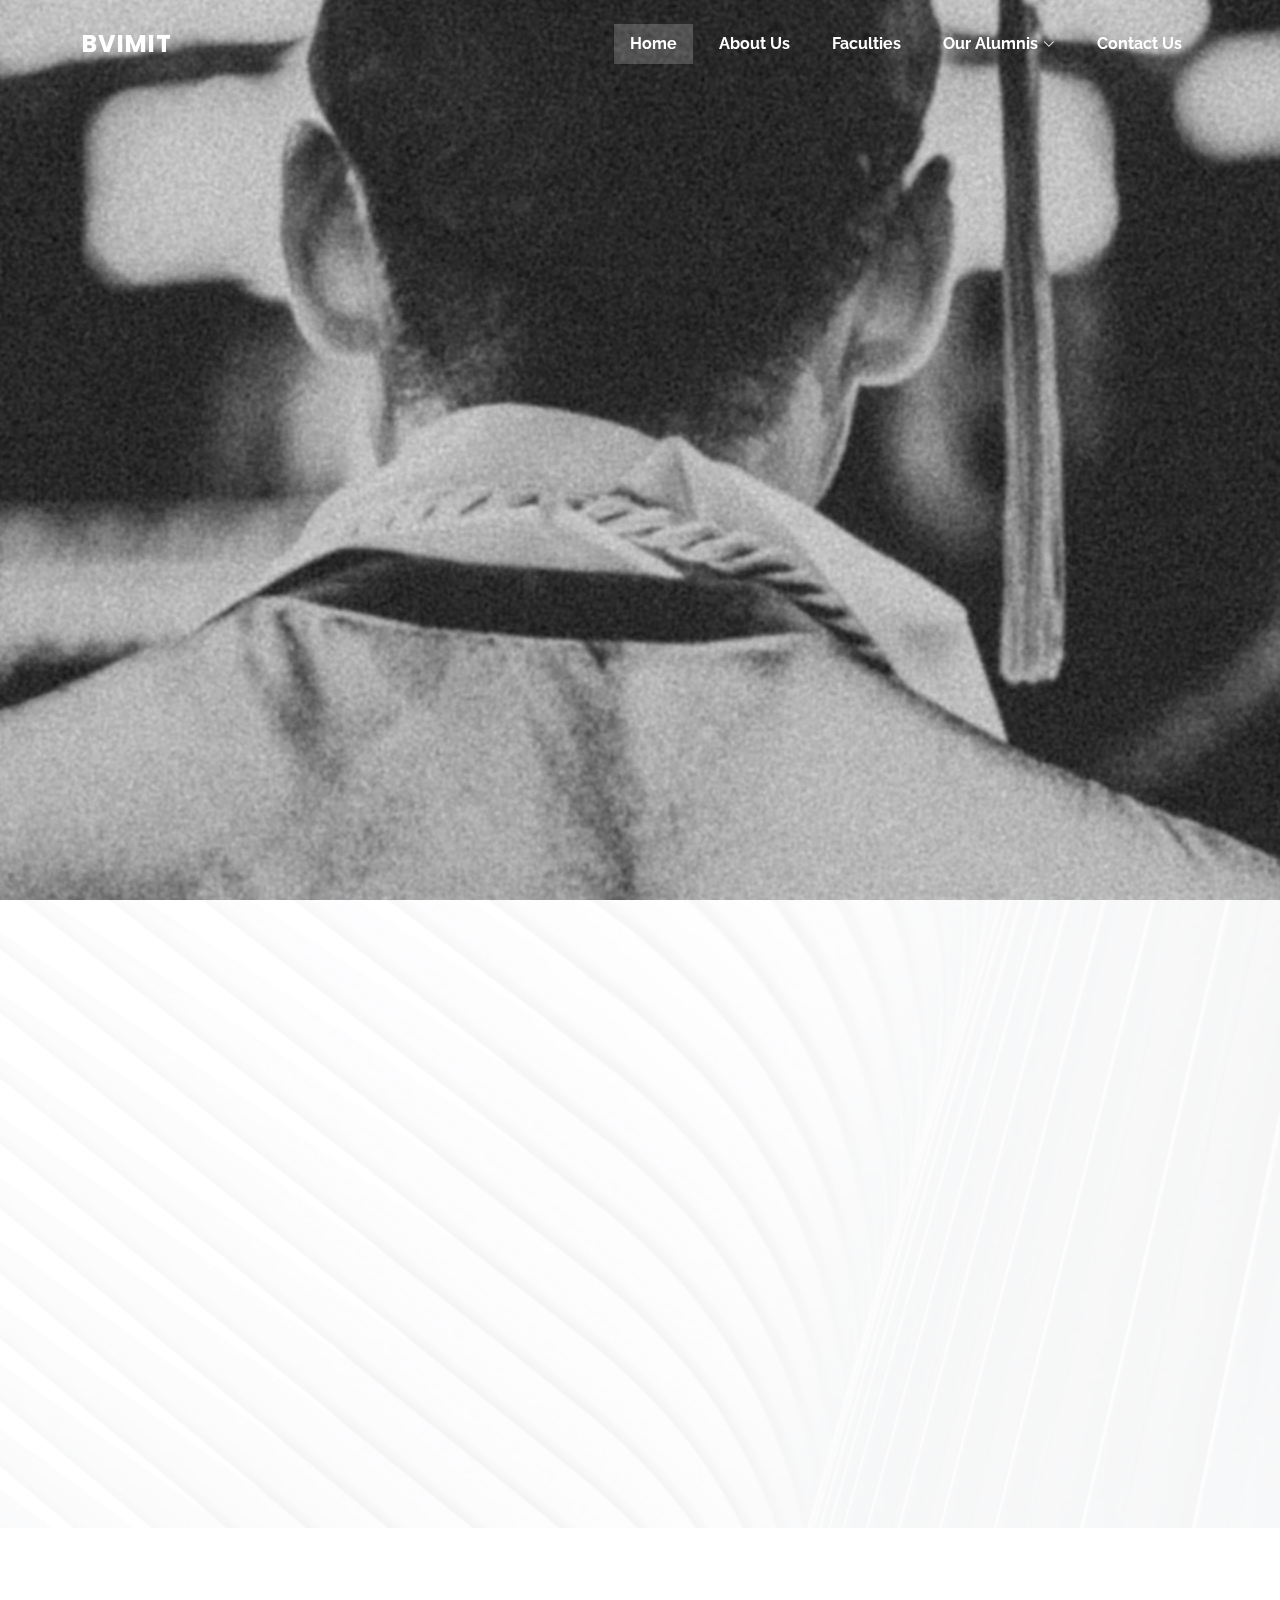
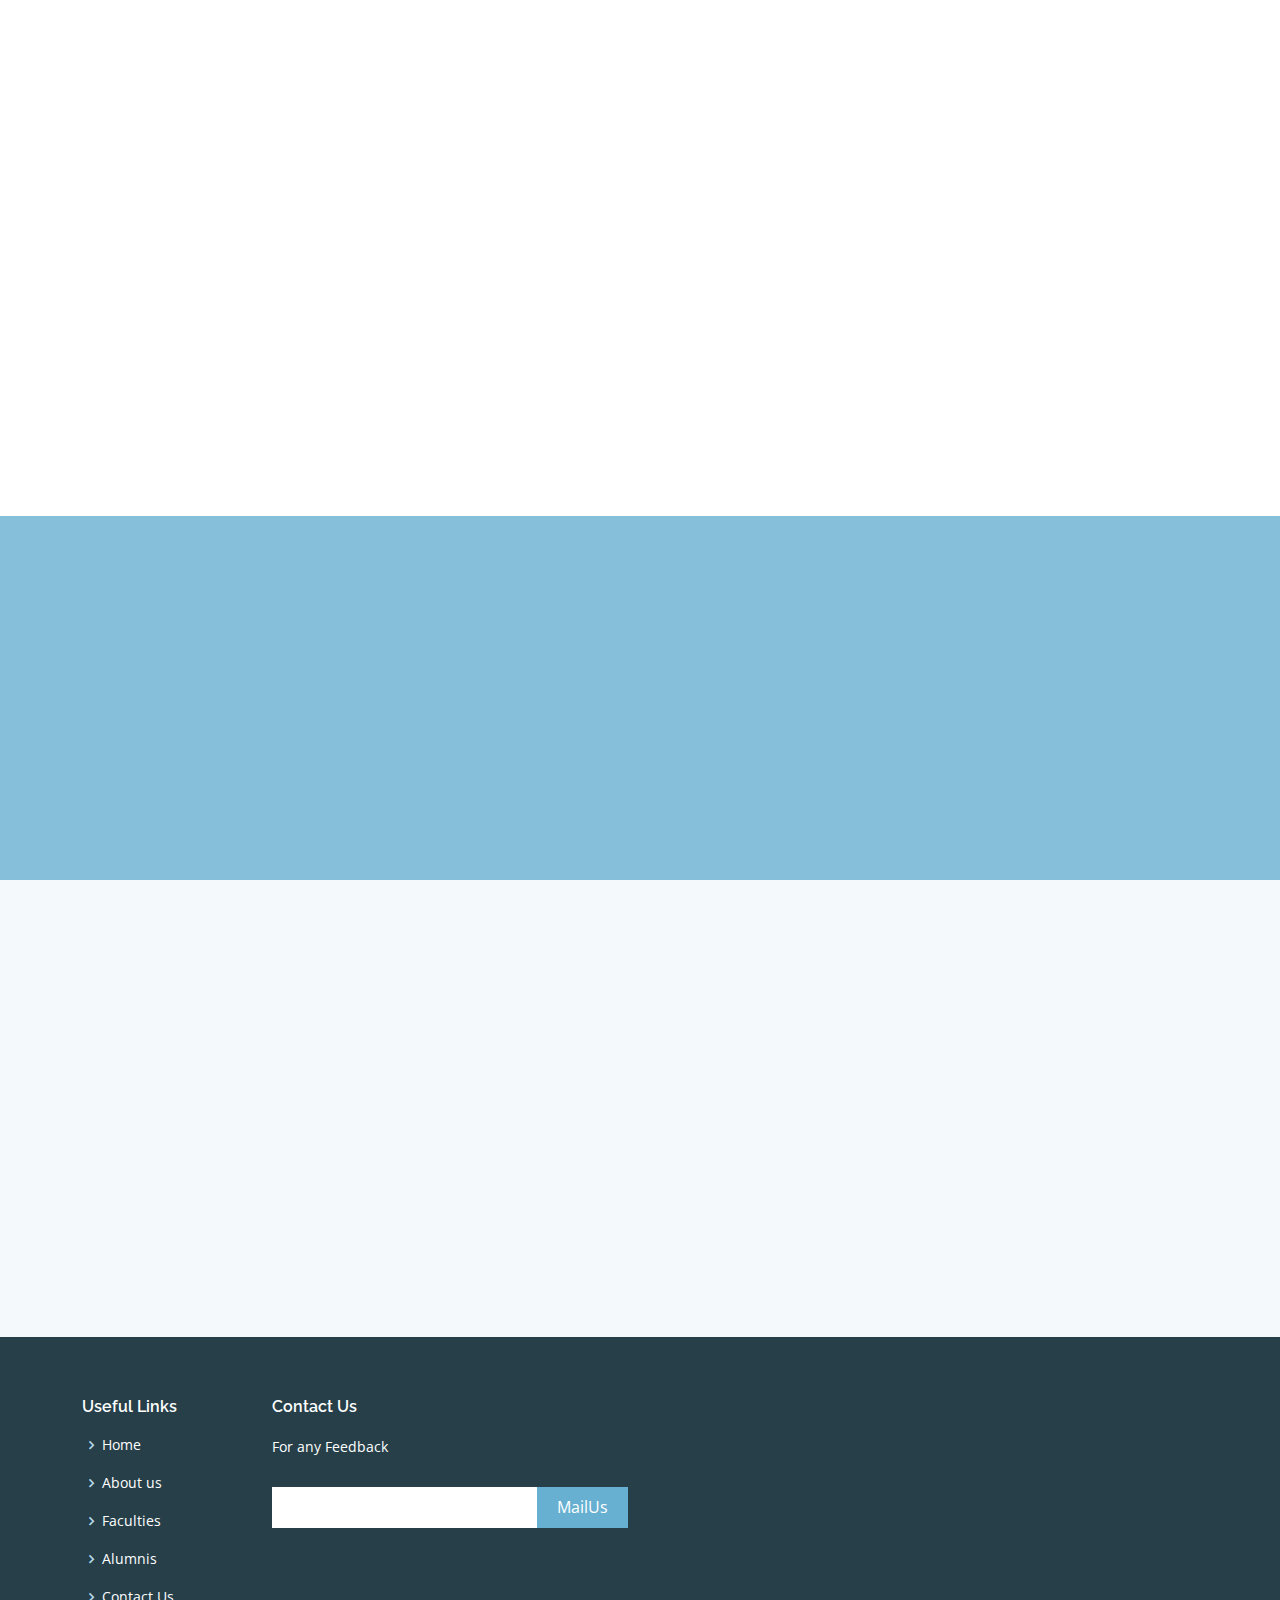
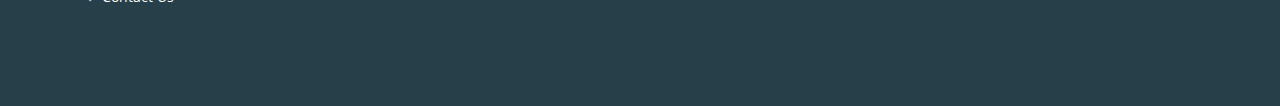
<file: index.html>
<!DOCTYPE html>
<html lang="en">

<head>
  <meta charset="utf-8">
  <meta content="width=device-width, initial-scale=1.0" name="viewport">

  <title>BVIMIT</title>
  <meta content="" name="description">
  <meta content="" name="keywords">


  <!-- Google Fonts -->
  <link href="https://fonts.googleapis.com/css?family=Open+Sans:300,300i,400,400i,600,600i,700,700i|Raleway:300,300i,400,400i,500,500i,600,600i,700,700i|Poppins:300,300i,400,400i,500,500i,600,600i,700,700i" rel="stylesheet">

  <!-- Vendor CSS Files -->
  <link href="assets/vendor/aos/aos.css" rel="stylesheet">
  <link href="assets/vendor/bootstrap/css/bootstrap.min.css" rel="stylesheet">
  <link href="assets/vendor/bootstrap-icons/bootstrap-icons.css" rel="stylesheet">
  <link href="assets/vendor/boxicons/css/boxicons.min.css" rel="stylesheet">
  <link href="assets/vendor/glightbox/css/glightbox.min.css" rel="stylesheet">
  <link href="assets/vendor/swiper/swiper-bundle.min.css" rel="stylesheet">

  <!-- Template Main CSS File -->
  <link href="assets/css/style.css" rel="stylesheet">

</head>

<body>

  <!-- ======= Header ======= -->
  <header id="header" class="fixed-top header-transparent">
    <div class="container d-flex align-items-center justify-content-between position-relative">

      <div class="logo">
        <h1 class="text-light"><a href="index.html"><span>BVIMIT</span></a></h1>
      </div>

      <nav id="navbar" class="navbar">
        <ul>
          <li><a class="nav-link scrollto active" href="./index.html">Home</a></li>
          <li><a class="nav-link scrollto" href="#about">About Us</a></li>
          <li><a class="nav-link scrollto" href="./faculties.html">Faculties</a></li>
          <li class="dropdown"><a href="./alumnis.php"><span>Our Alumnis</span> <i class="bi bi-chevron-down"></i></a>
            <ul>
              <li><a href="alumnis.php">View Alumni Profile</a></li>
              <li><a href="gallery.html">Gallery</a></li>
            </ul>
          </li>
          <li><a class="nav-link scrollto" href="#contact">Contact Us</a></li>

        </ul>
        <i class="bi bi-list mobile-nav-toggle"></i>
      </nav><!-- .navbar -->

    </div>
  </header><!-- End Header -->

  <!-- ======= Hero Section ======= -->
  <section style=" background-image: url(./images/bv0.png);" id="hero">
    <div class="hero-container" data-aos="fade-up">
      <img src="/images/bv0.png" alt="">
      <h1 style="font-size: rem;">Welcome to Bharati Vidyapeeth's</h1>
      <h2 style="font-size: rem;">Institute of Management & Information Technology</h2>
      <h2 style="font-size: rem; background-color: rgb(47, 43, 43);">Navi-Mumbai, Mumbai</h2>
      <h2 style="font-size: rem;background-color: rgb(47, 43, 43);">Approved by AICTE New Delhi, Affiliated to University of Mumbai</h2>
      <h2 style="font-size: rem; background-color: rgb(47, 43, 43);">NBA Accredited till June 2023.</h2>
      <a href="#about" class="btn-get-started scrollto"><i class="bx bx-chevrons-down"></i></a>
    </div>
  </section><!-- End Hero -->

  <main id="main">

    <!-- ======= About Section ======= -->
    <section id="about" class="about">
      <div class="container">

        <div class="row no-gutters">
          <div class="content col-xl-4 d-flex align-items-stretch" data-aos="fade-up">
            <div   class="content">
              <img src="./images/n.jpg" alt="">
            </div>
          </div>
          <div  class="col-xl-8 d-flex align-items-">
            <div class="icon-boxes d-flex flex-column justify-content-center">
              <div  class="row">
                <div class="col icon-box" data-aos="fade-up" data-aos-delay="100">
                  <i class="bx bx-receipt"></i>
                  <h3>About Our University</h3>
                  <h5 style="text-align: justify;">Bharati Vidyapeeth is an institution planted in the year 1964 by our founder
                    Dr. Patangrao Kadam.During the last 55 years, Bharati Vidyapeeth has made astonishing strides in the field of education, particularly, higher and professional education. Today Bharati Vidyapeeth conducts more than 156 educational units of various kinds, right from pre-primary schools to postgraduate institutions and a full fledged professional university (BVDU). At Bharati Vidyapeeth, our objective has been to contribute to intellectual awaking and social transformation in different spheres such as education, economic, social & cultural fields in India and more particularly in Maharashtra.
                  </h5>
                </div>
              </div>
            </div><!-- End .content-->
          </div>
        </div>

      </div>
    </section><!-- End About Section -->

    <!-- ======= Services Section ======= -->
    <section id="services" class="services">
      <div  class="container">

        <div class="section-title" data-aos="fade-in" data-aos-delay="100">
          <h2>Vision & Mission</h2>
          <h3>"Social Transformation Through Dynamic Education"</h3>
        </div>

        <div class="row">
          <div  class="col-md-6 col-lg-3 d-flex align-items-stretch mb-5 mb-lg-0">
            <div class="icon-box" data-aos="fade-up">
              <div class="icon"><i class="bi-check"></i></div>
              <h4 class="title"><a href="">To Prepare</a></h4>
              <P style="font-weight: bolder;" class="description">Students for careers in the industry and pursue research in all branches of computing field through effective teaching learning process.
            </P>
            </div>
          </div>

          <div class="col-md-6 col-lg-3 d-flex align-items-stretch mb-5 mb-lg-0">
            <div class="icon-box" data-aos="fade-up" data-aos-delay="100">
              <div class="icon"><i class="bi-check"></i></div>
              <h4 class="title"><a href="">To strengthen</a></h4>
              <p style="font-weight: bolder;" class="description">The industry institute interaction by providing up-to-date programs.</p>
            </div>
          </div>

          <div class="col-md-6 col-lg-3 d-flex align-items-stretch mb-5 mb-lg-0">
            <div class="icon-box" data-aos="fade-up" data-aos-delay="200">
              <div class="icon"><i class="bi-check"></i></div>
              <h4 class="title"><a href=""> To imbibe</a></h4>
              <p style="font-weight: bolder;" class="description">Amongst the students ethical usage of technical knowledge beneficial to the society.</p>
            </div>
          </div>

          <div class="col-md-6 col-lg-3 d-flex align-items-stretch mb-5 mb-lg-0">
            <div class="icon-box" data-aos="fade-up" data-aos-delay="300">
              <div class="icon"><i class="bi-check" ></i></div>
              <h4 class="title"><a href="">To provide</a></h4>
              <p style="font-weight: bolder;" class="description">An environment that fosters a framework for promoting collaborative and multidisciplinary activities.
              </p>
            </div>
          </div>

        </div>

      </div>
    </section><!-- End Services Section -->

    <!-- ======= Cta Section ======= -->
    <section id="cta" class="cta">
      <div class="container" data-aos="zoom-in">

        <div class="text-center">
          <h3>“WE SHAPE THOSE WHO SHAPE THE WORLD”</h3>
          <p style="font-weight: bold; font-size: 1.3rem; color: rgb(6, 6, 6);"> The technology is changing the world & it becomes a challenging task to cater the needs of the industry, but we are proud to say that BVIMIT has faced the challenge successfully. This is possible due to outstanding efforts of the faculty and of the bright students who are selected after a stringent process. Our alumni have achieved tremendous success in all spheres and this bears an eloquent testimony to our efforts. The intelligence, high energy and motivation of our students, as well as their challenging work environments ensure that they bring an added measure of maturity and knowledge to the classroom.
        </p>
        </div>

      </div>
    </section>
    <!-- End Cta Section -->

    <!-- ======= Contact Section ======= -->
    <section id="contact" class="contact section-bg">
      <div class="container" data-aos="fade-up">

        <div class="section-title">
          <h2>Contact Us</h2>
        </div>

        <div class="row">
          <div class="col-lg-6">
            <div class="info-box mb-4">
              <i class="bx bx-map"></i>
              <h3>Our Address</h3>
              <p>Bharati Vidyapeeth's Institute of Management & Information Technology. Sector 8,C.B.D.Belapur, Navi Mumbai. 400614.</p>
            </div>
          </div>

          <div class="col-lg-3 col-md-6">
            <div class="info-box  mb-4">
              <i class="bx bx-envelope"></i>
              <h3>Email Us</h3>
              <p>principal.bvimit@bharatividyapeeth.edu
              </p>
            </div>
          </div>

          <div class="col-lg-3 col-md-6">
            <div class="info-box  mb-4">
              <i class="bx bx-phone-call"></i>
              <h3>Call Us</h3>
              <p> 022-27578415</p>
            </div>
          </div>

        </div>

      </div>
    </section><!-- End Contact Section -->

  </main><!-- End #main -->
  
    <!-- ======= Footer ======= -->
    <footer id="footer">
      <div class="footer-top">
        <div class="container">
          <div class="row">
  
            
            <div class="col-lg-2 col-md-6 footer-links">
              <h4>Useful Links</h4>
              <ul>
                <li><i class="bx bx-chevron-right"></i> <a href="./index.html">Home</a></li>
                <li><i class="bx bx-chevron-right"></i> <a href="#about">About us</a></li>
                <li><i class="bx bx-chevron-right"></i> <a href="./faculties.html">Faculties</a></li>
                <li><i class="bx bx-chevron-right"></i> <a href="./alumnis.html">Alumnis</a></li>
                <li><i class="bx bx-chevron-right"></i> <a href="#contact">Contact Us</a></li>
              </ul>
            </div>
  
  
            <div class="col-lg-4 col-md-6 footer-newsletter">
              <h4>Contact Us</h4>
              <p>For any Feedback</p>
              <form action="" method="post">
                <input type="email" name="email"><input type="submit" value="MailUs">
              </form>
  
            </div>
  
          </div>
        </div>
      </div>
    </footer><!-- End Footer -->
  
    <a href="#" class="back-to-top d-flex align-items-center justify-content-center"><i class="bi bi-arrow-up-short"></i></a>
  
    <!-- Vendor JS Files -->
    <script src="assets/vendor/purecounter/purecounter_vanilla.js"></script>
    <script src="assets/vendor/aos/aos.js"></script>
    <script src="assets/vendor/bootstrap/js/bootstrap.bundle.min.js"></script>
    <script src="assets/vendor/glightbox/js/glightbox.min.js"></script>
    <script src="assets/vendor/isotope-layout/isotope.pkgd.min.js"></script>
    <script src="assets/vendor/swiper/swiper-bundle.min.js"></script>
    <script src="assets/vendor/php-email-form/validate.js"></script>
  
    <!-- Template Main JS File -->
    <script src="assets/js/main.js"></script>
  
  </body>
  
  </html>
</file>
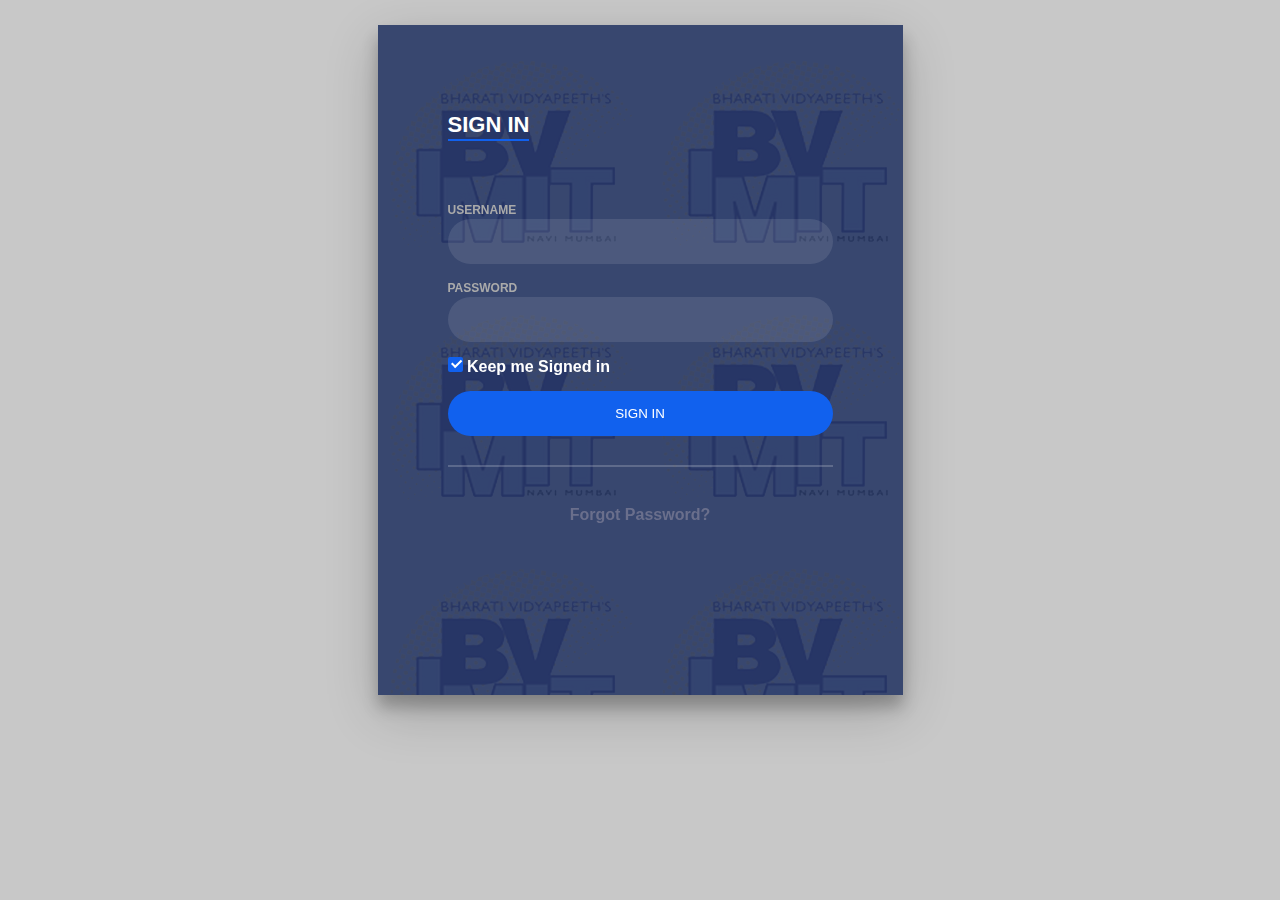
<file: Admin/index.html>
<!DOCTYPE html>
<html lang="en">
<head>
    <meta charset="UTF-8">
    <meta name="viewport" content="width=device-width, initial-scale=1.0">
    <title>Document</title>
    <link rel="stylesheet" href="login.css">
</head>
<body>
    
    <div class="login-wrap">
        <div class="login-html">
            <input id="tab-1" type="radio" name="tab" class="sign-in" checked><label for="tab-1" class="tab">Sign In</label>
            <input  id="tab-2" type="radio" name="tab" class="sign-up"><label for="tab-2" class="tab"></label>
            <div class="login-form">
            <form action="login.php" method="post">
                <div class="sign-in-htm">
                    <div class="group">
                        <label for="user" class="label">Username</label>
                        <input id="user" type="text" class="input" name="uname">
                    </div>
                    <div class="group">
                        <label for="pass" class="label">Password</label>
                        <input id="pass" type="password" class="input" data-type="password" name="password">
                    </div>
                    <div class="group">
                        <input id="check" type="checkbox" class="check" checked>
                        <label for="check"><span class="icon"></span> Keep me Signed in</label>
                    </div>
                    <div class="group">
                        <input type="submit" class="button" value="Sign In" >
                    </div>
                    <div class="hr"></div>
                    <div class="foot-lnk">
                        <a href="#forgot">Forgot Password?</a>
                    </div>
                </div>
            </form>

            </div>
        </div>
    </div>
</body>
</html>
</file>
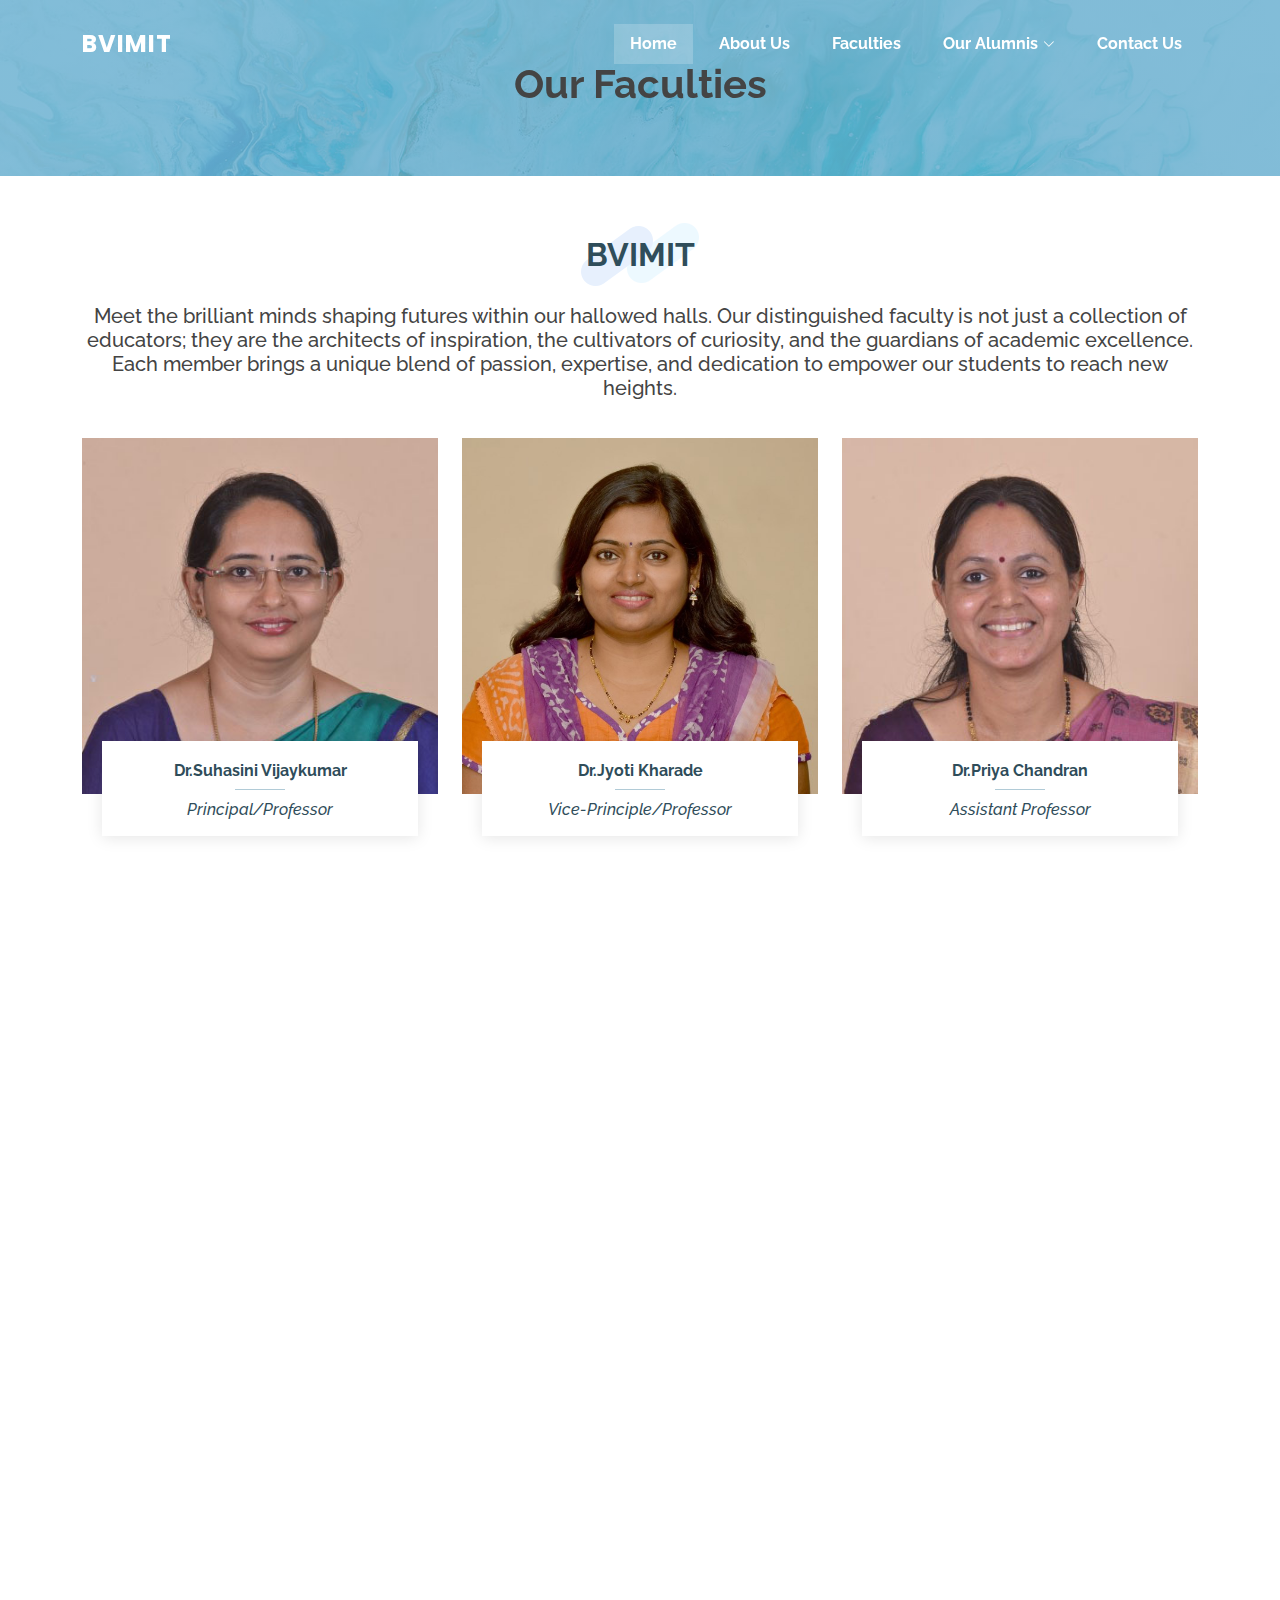
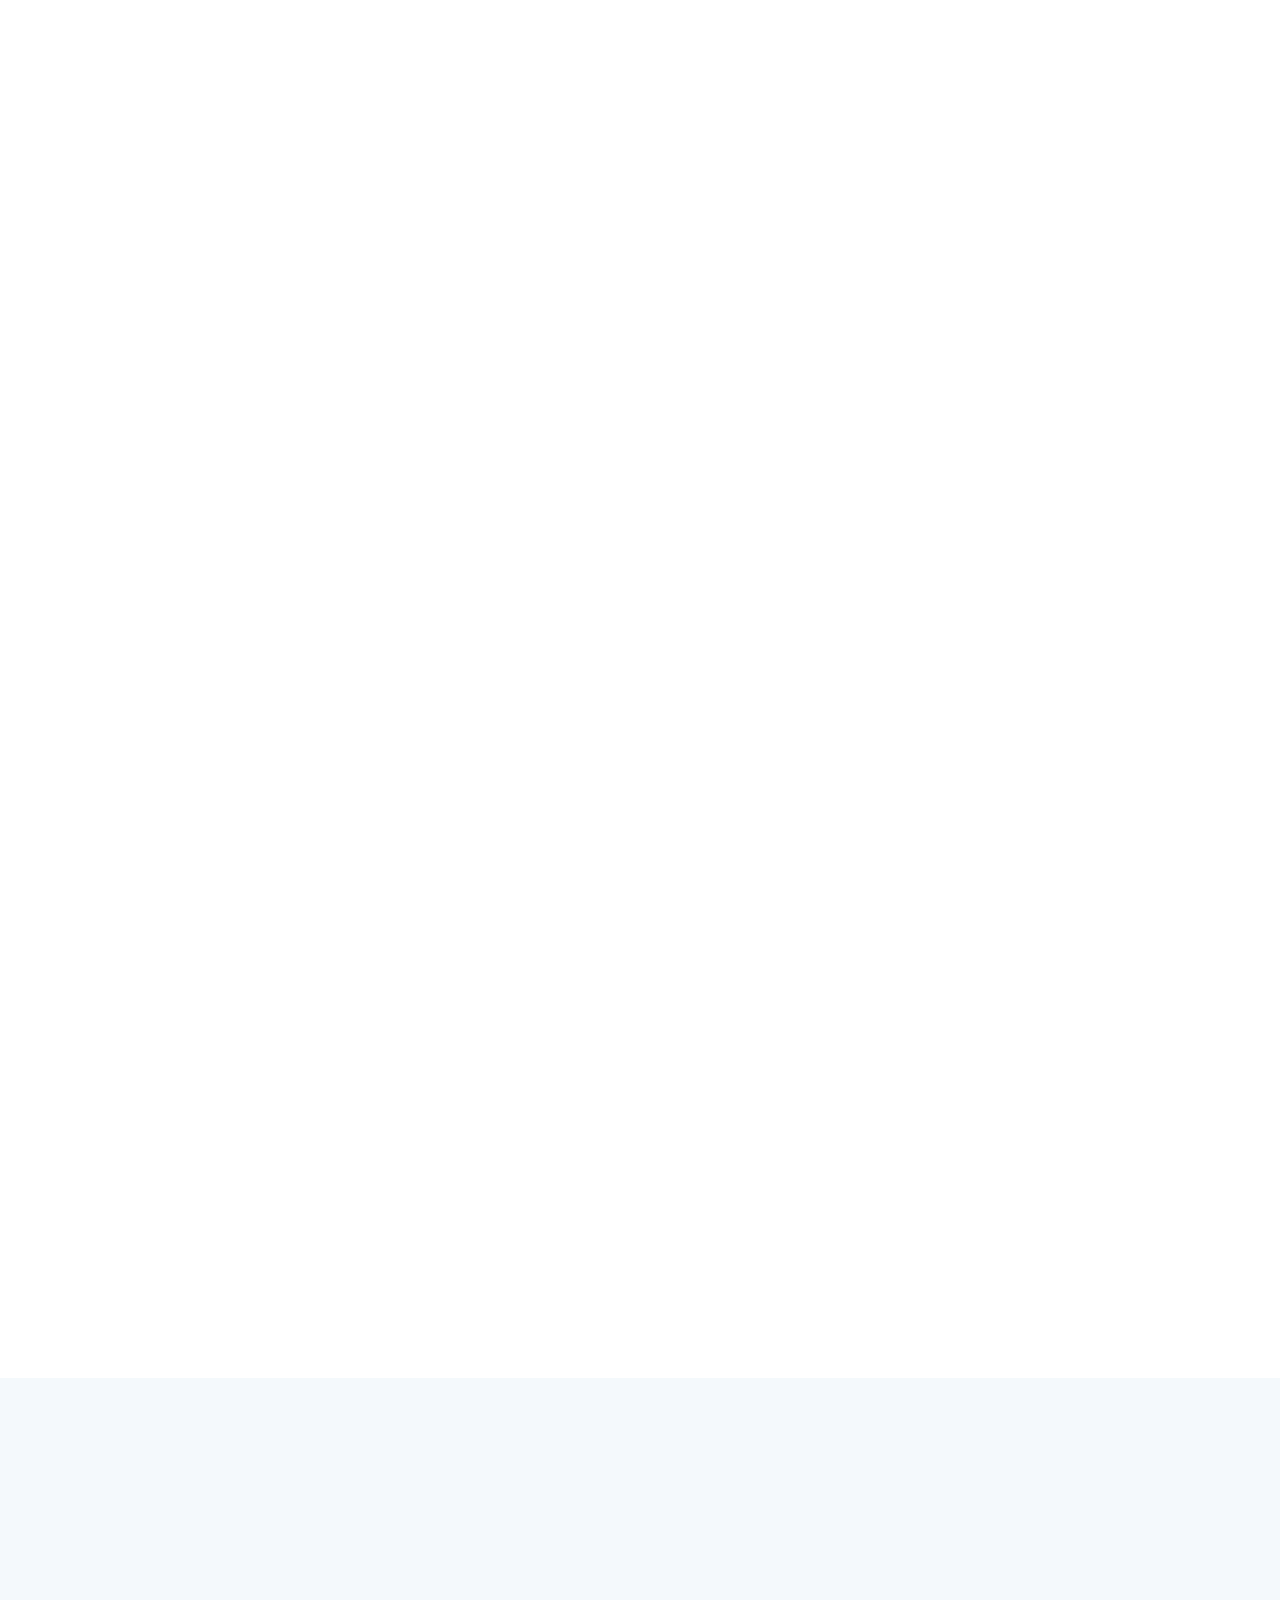
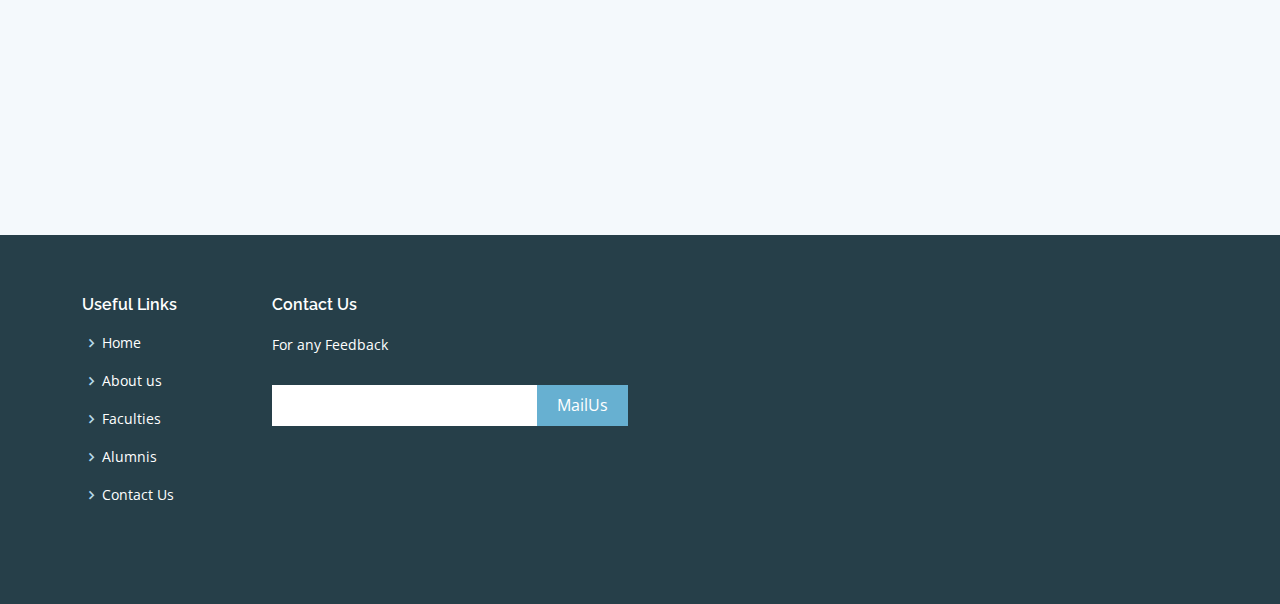
<file: faculties.html>
<!DOCTYPE html>
<html lang="en">

<head>
  <meta charset="utf-8">
  <meta content="width=device-width, initial-scale=1.0" name="viewport">

  <title>BVIMIT</title>
  <meta content="" name="description">
  <meta content="" name="keywords">



  <!-- Google Fonts -->
  <link href="https://fonts.googleapis.com/css?family=Open+Sans:300,300i,400,400i,600,600i,700,700i|Raleway:300,300i,400,400i,500,500i,600,600i,700,700i|Poppins:300,300i,400,400i,500,500i,600,600i,700,700i" rel="stylesheet">

  <!-- Vendor CSS Files -->
  <link href="assets/vendor/aos/aos.css" rel="stylesheet">
  <link href="assets/vendor/bootstrap/css/bootstrap.min.css" rel="stylesheet">
  <link href="assets/vendor/bootstrap-icons/bootstrap-icons.css" rel="stylesheet">
  <link href="assets/vendor/boxicons/css/boxicons.min.css" rel="stylesheet">
  <link href="assets/vendor/glightbox/css/glightbox.min.css" rel="stylesheet">
  <link href="assets/vendor/swiper/swiper-bundle.min.css" rel="stylesheet">

  <!-- Template Main CSS File -->
  <link href="assets/css/style.css" rel="stylesheet"><!DOCTYPE html>
  <html lang="en">
  
  <head>
    <meta charset="utf-8">
    <meta content="width=device-width, initial-scale=1.0" name="viewport">
  
    <title>BVIMIT</title>
    <meta content="" name="description">
    <meta content="" name="keywords">
  
  
  
    <!-- Google Fonts -->
    <link href="https://fonts.googleapis.com/css?family=Open+Sans:300,300i,400,400i,600,600i,700,700i|Raleway:300,300i,400,400i,500,500i,600,600i,700,700i|Poppins:300,300i,400,400i,500,500i,600,600i,700,700i" rel="stylesheet">
  
    <!-- Vendor CSS Files -->
    <link href="assets/vendor/aos/aos.css" rel="stylesheet">
    <link href="assets/vendor/bootstrap/css/bootstrap.min.css" rel="stylesheet">
    <link href="assets/vendor/bootstrap-icons/bootstrap-icons.css" rel="stylesheet">
    <link href="assets/vendor/boxicons/css/boxicons.min.css" rel="stylesheet">
    <link href="assets/vendor/glightbox/css/glightbox.min.css" rel="stylesheet">
    <link href="assets/vendor/swiper/swiper-bundle.min.css" rel="stylesheet">
  
    <!-- Template Main CSS File -->
    <link href="assets/css/style.css" rel="stylesheet">
  
  </head>
  
  <body>
  
    
  <!-- ======= Header ======= -->
  <header id="header" class="fixed-top header-transparent">
    <div class="container d-flex align-items-center justify-content-between position-relative">

      <div class="logo">
        <h1 class="text-light"><a href="index.html"><span>BVIMIT</span></a></h1>
      </div>

      <nav id="navbar" class="navbar">
        <ul>
          <li><a class="nav-link scrollto active" href="./index.html">Home</a></li>
          <li><a class="nav-link scrollto" href="./index.html">About Us</a></li>
          <li><a class="nav-link scrollto" href="./faculties.html">Faculties</a></li>
          <li class="dropdown"><a href="./alumnis.php"><span>Our Alumnis</span> <i class="bi bi-chevron-down"></i></a>
            <ul>
              <li><a href="./alumnis.php">View Alumni Profile</a></li>
              <li><a href="./gallery.html">Gallery</a></li>
            </ul>
          </li>
          <li><a class="nav-link scrollto" href="#contact">Contact Us</a></li>

        </ul>
        <i class="bi bi-list mobile-nav-toggle"></i>
      </nav><!-- .navbar -->

    </div>
  </header><!-- End Header -->
      <!-- ======= Cta Section ======= -->
      <section id="cta" class="cta">
        <div class="container" data-aos="zoom-in">
  
          <div  class="text-center">
            <h1 style="font-weight:700;">Our Faculties</h1>
          </div>
  
        </div>
      </section><!-- End Cta Section -->
  
      <!-- ======= Team Section ======= -->
      <section id="team" class="team">
        <div class="container">
  
          <div class="section-title" data-aos="fade-in" data-aos-delay="100">
            <h2>BVIMIT</h2>
            <h5>Meet the brilliant minds shaping futures within our hallowed halls. Our distinguished faculty is not just a collection of educators; they are the architects of inspiration, the cultivators of curiosity, and the guardians of academic excellence. Each member brings a unique blend of passion, expertise, and dedication to empower our students to reach new heights.</h5>
          </div>
  
          <div class="row">
  
            <div style="margin-bottom: 50px;" class="col-lg-4 col-md-6">
                <div class="member" data-aos="fade-up" data-aos-delay="300">
                  <div class="pic"><img src="./images/faculties/Suhasini_Vijaykumar.jfif" class="img-fluid" alt=""></div>
                  <div class="member-info">
                    <h4>Dr.Suhasini Vijaykumar</h4>
                    <span><h6> Principal/Professor</h6></span>
                    <div class="social">
                      Ph.D, MCA
                    </div>
                  </div>
                </div>
              </div>
  


              <div style="margin-bottom: 50px;" class="col-lg-4 col-md-6">
                <div class="member" data-aos="fade-up" data-aos-delay="300">
                  <div class="pic"><img src="./images/faculties/Jyoti_Kharade.jfif" class="img-fluid" alt=""></div>
                  <div class="member-info">
                    <h4>Dr.Jyoti Kharade</h4>
                    <span><h6>Vice-Principle/Professor</h6></span>
                    <div class="social">
                     Ph.D, MCA
                    </div>
                  </div>
                </div>
              </div>
  
                <div style="margin-bottom: 60px;" class="col-lg-4 col-md-6">
                  <div class="member" data-aos="fade-up" data-aos-delay="300">
                    <div class="pic"><img src="./images/faculties/Priya_Chandran.jfif" class="img-fluid" alt=""></div>
                    <div class="member-info">
                        <h4>Dr.Priya Chandran</h4>
                        <span><h6>Assistant Professor</h6></span>
                      <div class="social">
                       Ph.D, M.Phil, MCA
                      </div>
                    </div>
                  </div>
                </div>

                <div style="margin-bottom: 60px;" class="col-lg-4 col-md-6">
                  <div class="member" data-aos="fade-up" data-aos-delay="300">
                    <div class="pic"><img src="./images/faculties/shravani.jpg" class="img-fluid" alt=""></div>
                    <div class="member-info">
                        <h4>Ms Shravani Pawar</h4>
                        <span><h6>Associate Professor</h6></span>
                      <div class="social">
                       M.Phil, MCA
                      </div>
                    </div>
                  </div>
                </div>


            <div style="margin-bottom: 60px;" class="col-lg-4 col-md-6">
                <div class="member" data-aos="fade-up" data-aos-delay="300">
                  <div class="pic"><img src="./images/faculties/Pratibha_Mahindra_Deshmukh.jfif" class="img-fluid" alt=""></div>
                  <div class="member-info">
                    <h4>Dr.Pratibha Mahindra Deshmukh</h4>
                    <span><h6>Assistant Professor</6></span>
                    <div class="social">
                     Ph.D, MCA
                    </div>
                  </div>
                </div>
              </div>
  
  


  
                <div style="margin-bottom: 60px;" class="col-lg-4 col-md-6">
                    <div class="member" data-aos="fade-up" data-aos-delay="300">
                      <div class="pic"><img src="./images/faculties/Shubhangi_Mahadik.jfif" class="img-fluid" alt=""></div>
                      <div class="member-info">
                        <h4>Ms.Shubhangi Mahadik</h4>
                        <span><h6>Assistant Professor</6></span>
                        <div class="social">
                          MCA
                        </div>
                      </div>
                    </div>
                  </div>
      
                  <div style="margin-bottom: 60px;" class="col-lg-4 col-md-6">
                      <div class="member" data-aos="fade-up" data-aos-delay="300">
                        <div class="pic"><img src="./images/faculties/SudeshnaRoy.jfif" class="img-fluid" alt=""></div>
                        <div class="member-info">
                            <h4>Mrs.Sudeshna Roy</h4>
                          <span><h6>Assistant Professor</6></span>
                          <div class="social">
                            MCA
                          </div>
                        </div>
                      </div>
                    </div>
    
                    <div style="margin-bottom: 60px;" class="col-lg-4 col-md-6">
                        <div class="member" data-aos="fade-up" data-aos-delay="300">
                          <div class="pic"><img src="./images/faculties/nidhi.jpg" class="img-fluid" alt=""></div>
                          <div class="member-info">
                            <h4>Ms.Nidhi Poonia</h4>
                            <span><h6>Assistant Professor</6></span>
                            <div class="social">
                              MCA
                            </div>
                          </div>
                        </div>
                      </div>
          
                      <div style="margin-bottom: 60px;" class="col-lg-4 col-md-6">
                          <div class="member" data-aos="fade-up" data-aos-delay="300">
                            <div class="pic"><img src="./images/faculties/RashikaPatil.jpg" class="img-fluid" alt=""></div>
                            <div class="member-info">
                                <h4>Ms.Rasika Patil</h4>
                                <span><h6>Assistant Professor</6></span>
                              <div class="social">
                                MCA
                              </div>
                            </div>
                          </div>
                        </div>

                        <div style="margin-bottom: 60px;" class="col-lg-4 col-md-6">
                          <div class="member" data-aos="fade-up" data-aos-delay="300">
                            <div class="pic"><img src="./images/faculties/kirti.jpg" class="img-fluid" alt=""></div>
                            <div class="member-info">
                                <h4>Dr.Kirti Muley</h4>
                                <span><h6>Assistant Professor</6></span>
                              <div class="social">
                                Ph.D, M.Tech, MCA
                              </div>
                            </div>
                          </div>
                        </div>

                        <div style="margin-bottom: 60px;" class="col-lg-4 col-md-6">
                          <div class="member" data-aos="fade-up" data-aos-delay="300">
                            <div class="pic"><img src="./images/faculties/manish.jpg" class="img-fluid" alt=""></div>
                            <div class="member-info">
                                <h4>Mr.Manish Kumar Dubey</h4>
                                <span><h6>Assistant Professor</6></span>
                              <div class="social">
                                MCA
                              </div>
                            </div>
                          </div>
                        </div>

                        <div style="margin-bottom: 60px;" class="col-lg-4 col-md-6">
                          <div class="member" data-aos="fade-up" data-aos-delay="300">
                            <div class="pic"><img src="./images/faculties/gunjan.png" class="img-fluid" alt=""></div>
                            <div class="member-info">
                                <h4>Ms.Gunjan Behl</h4>
                                <span><h6>Assistant Professor</6></span>
                              <div class="social">
                                M.Phil, MCA
                              </div>
                            </div>
                          </div>
                        </div>


                        <div style="margin-bottom: 60px;" class="col-lg-4 col-md-6">
                          <div class="member" data-aos="fade-up" data-aos-delay="300">
                            <div class="pic"><img src="./images/faculties/ssrai.jpg" class="img-fluid" alt=""></div>
                            <div class="member-info">
                                <h4>Dr.Shambhu Shankar Rai</h4>
                                <span><h6> Assistant professor</h6></span>
                              <div class="social">
                                Ph.D, M.Phil, MCA
                              </div>
                            </div>
                          </div>
                        </div>

                        <div style="margin-bottom: 60px;" class="col-lg-4 col-md-6">
                          <div class="member" data-aos="fade-up" data-aos-delay="300">
                            <div class="pic"><img src="./images/faculties/Sampat_Govind_Vaidya.jfif" class="img-fluid" alt=""></div>
                            <div class="member-info">
                                <h4>Mr.Sampat Govind Vaidya</h4>
                                <span><h6> Assistant Professor</h6></span>
                              <div class="social">
                                M.Sc Maths
                              </div>
                            </div>
                          </div>
                        </div>


          </div>
  
        </div>
      </section><!-- End Team Section -->
  

  
    </main><!-- End #main -->    

    <!-- ======= Contact Section ======= -->
    <section id="contact" class="contact section-bg">
        <div class="container" data-aos="fade-up">
  
          <div class="section-title">
            <h2>Contact Us</h2>
          </div>
  
          <div class="row">
            <div class="col-lg-6">
              <div class="info-box mb-4">
                <i class="bx bx-map"></i>
                <h3>Our Address</h3>
                <p>Bharati Vidyapeeth's Institute of Management & Information Technology. Sector 8,C.B.D.Belapur, Navi Mumbai. 400614.</p>
              </div>
            </div>
  
            <div class="col-lg-3 col-md-6">
              <div class="info-box  mb-4">
                <i class="bx bx-envelope"></i>
                <h3>Email Us</h3>
                <p>principal.bvimit@bharatividyapeeth.edu
                </p>
              </div>
            </div>
  
            <div class="col-lg-3 col-md-6">
              <div class="info-box  mb-4">
                <i class="bx bx-phone-call"></i>
                <h3>Call Us</h3>
                <p> 022-27578415</p>
              </div>
            </div>
          </div>
  
        </div>
      </section><!-- End Contact Section -->
  
    </main><!-- End #main -->
  
    <!-- ======= Footer ======= -->
    <footer id="footer">
      <div class="footer-top">
        <div class="container">
          <div class="row">
  
            
            <div class="col-lg-2 col-md-6 footer-links">
              <h4>Useful Links</h4>
              <ul>
                <li><i class="bx bx-chevron-right"></i> <a href="./index.html">Home</a></li>
                <li><i class="bx bx-chevron-right"></i> <a href="#about">About us</a></li>
                <li><i class="bx bx-chevron-right"></i> <a href="./faculties.html">Faculties</a></li>
                <li><i class="bx bx-chevron-right"></i> <a href="./alumnis.html">Alumnis</a></li>
                <li><i class="bx bx-chevron-right"></i> <a href="#contact">Contact Us</a></li>
              </ul>
            </div>
  
  
            <div class="col-lg-4 col-md-6 footer-newsletter">
              <h4>Contact Us</h4>
              <p>For any Feedback</p>
              <form action="" method="post">
                <input type="email" name="email"><input type="submit" value="MailUs">
              </form>
  
            </div>
  
          </div>
        </div>
      </div>
    </footer><!-- End Footer -->
  
    <a href="#" class="back-to-top d-flex align-items-center justify-content-center"><i class="bi bi-arrow-up-short"></i></a>
  
    <!-- Vendor JS Files -->
    <script src="assets/vendor/purecounter/purecounter_vanilla.js"></script>
    <script src="assets/vendor/aos/aos.js"></script>
    <script src="assets/vendor/bootstrap/js/bootstrap.bundle.min.js"></script>
    <script src="assets/vendor/glightbox/js/glightbox.min.js"></script>
    <script src="assets/vendor/isotope-layout/isotope.pkgd.min.js"></script>
    <script src="assets/vendor/swiper/swiper-bundle.min.js"></script>
    <script src="assets/vendor/php-email-form/validate.js"></script>
  
    <!-- Template Main JS File -->
    <script src="assets/js/main.js"></script>
  
  </body>
  
  </html>
</file>
<file: Admin/login.css>
body{
	margin:0;
	color:#6a6f8c;
	background:#c8c8c8;
	font:600 16px/18px 'Open Sans',sans-serif;
}
*,:after,:before{box-sizing:border-box}
.clearfix:after,.clearfix:before{content:'';display:table}
.clearfix:after{clear:both;display:block}
a{color:inherit;text-decoration:none}

.login-wrap{
	width:100%;
	margin:auto;
  margin-top: 25px;
	max-width:525px;
	min-height:670px;
	position:relative;
	/* background:url(https://raw.githubusercontent.com/khadkamhn/day-01-login-form/master/img/bg.jpg) no-repeat center; */
  background-image: url(logo_bvimit.jpg);
	box-shadow:0 12px 15px 0 rgba(0,0,0,.24),0 17px 50px 0 rgba(0,0,0,.19);
}
.login-html{
	width:100%;
	height:100%;
	position:absolute;
	padding:90px 70px 50px 70px;
	background:rgba(40,57,101,.9);
}
.login-html .sign-in-htm,
.login-html .sign-up-htm{
	top:0;
	left:0;
	right:0;
	bottom:0;
	position:absolute;
	transform:rotateY(180deg);
	backface-visibility:hidden;
	transition:all .4s linear;
}
.login-html .sign-in,
.login-html .sign-up,
.login-form .group .check{
	display:none;
}
.login-html .tab,
.login-form .group .label,
.login-form .group .button{
	text-transform:uppercase;
  cursor: pointer;
}

.login-form .group .button:hover{
color: lightblue;
transition: background-color 0.3s ease;
}

.login-html .tab{
	font-size:22px;
	margin-right:15px;
	padding-bottom:5px;
	margin:0 15px 10px 0;
	display:inline-block;
	border-bottom:2px solid transparent;
}
.login-html .sign-in:checked + .tab,
.login-html .sign-up:checked + .tab{
	color:#fff;
	border-color:#1161ee;
}
.login-form{
	min-height:345px;
	position:relative;
	perspective:1000px;
	transform-style:preserve-3d;
  margin-top: 50px;
}
.login-form .group{
	margin-bottom:15px;
}
.login-form .group .label,
.login-form .group .input,
.login-form .group .button{
	width:100%;
	color:#fff;
	display:block;
}
.login-form .group .input,
.login-form .group .button{
	border:none;
	padding:15px 20px;
	border-radius:25px;
	background:rgba(255,255,255,.1);
}
.login-form .group input[data-type="password"]{
	/* text-security:circle; */
	-webkit-text-security:circle;
}
.login-form .group .label{
	color:#aaa;
	font-size:12px;
}
.login-form .group .button{
	background:#1161ee;
}
.login-form .group label .icon{
	width:15px;
	height:15px;
	border-radius:2px;
	position:relative;
	display:inline-block;
	background:rgba(255,255,255,.1);
}
.login-form .group label .icon:before,
.login-form .group label .icon:after{
	content:'';
	width:10px;
	height:2px;
	background:#fff;
	position:absolute;
	transition:all .2s ease-in-out 0s;
}
.login-form .group label .icon:before{
	left:3px;
	width:5px;
	bottom:6px;
	transform:scale(0) rotate(0);
}
.login-form .group label .icon:after{
	top:6px;
	right:0;
	transform:scale(0) rotate(0);
}
.login-form .group .check:checked + label{
	color:#fff;
}
.login-form .group .check:checked + label .icon{
	background:#1161ee;
}
.login-form .group .check:checked + label .icon:before{
	transform:scale(1) rotate(45deg);
}
.login-form .group .check:checked + label .icon:after{
	transform:scale(1) rotate(-45deg);
}
.login-html .sign-in:checked + .tab + .sign-up + .tab + .login-form .sign-in-htm{
	transform:rotate(0);
}
.login-html .sign-up:checked + .tab + .login-form .sign-up-htm{
	transform:rotate(0);
}

.hr{
	height:2px;
	margin:29px 0 39px 0;
	background:rgba(255,255,255,.2);
}
.foot-lnk{
	text-align:center;
}
</file>
<file: assets/css/style.css>
/**
* Template Name: Squadfree
* Updated: Sep 18 2023 with Bootstrap v5.3.2
* Template URL: https://bootstrapmade.com/squadfree-free-bootstrap-template-creative/
* Author: BootstrapMade.com
* License: https://bootstrapmade.com/license/
*/

/*--------------------------------------------------------------
# General
--------------------------------------------------------------*/
body {
  font-family: "Open Sans", sans-serif;
  color: #444444;
}

a {
  text-decoration: none;
  color: #67b0d1;
}

a:hover {
  color: #8ec4dd;
  text-decoration: none;
}

h1,
h2,
h3,
h4,
h5,
h6 {
  font-family: "Raleway", sans-serif;
}

#main {
  margin-top: 90px;
}

/*--------------------------------------------------------------
# Back to top button
--------------------------------------------------------------*/
.back-to-top {
  position: fixed;
  visibility: hidden;
  opacity: 0;
  right: 15px;
  bottom: 15px;
  z-index: 998;
  background: #67b0d1;
  width: 40px;
  height: 40px;
  border-radius: 50px;
  transition: all 0.4s;
}

.back-to-top i {
  font-size: 24px;
  color: #fff;
  line-height: 0;
}

.back-to-top:hover {
  background: #86c0da;
  color: #fff;
}

.back-to-top.active {
  visibility: visible;
  opacity: 1;
}

/*--------------------------------------------------------------
# Disable aos animation delay on mobile devices
--------------------------------------------------------------*/
@media screen and (max-width: 768px) {
  [data-aos-delay] {
    transition-delay: 0 !important;
  }
}

/*--------------------------------------------------------------
# Header
--------------------------------------------------------------*/
#header {
  transition: all 0.5s;
  z-index: 997;
  transition: all 0.5s;
  padding: 24px 0;
  background: rgba(103, 176, 209, 0.8);
}

#header.header-transparent {
  background: transparent;
}

#header.header-scrolled {
  background: rgb(255, 201, 100);
  padding: 12px;
}

#header .logo h1 {
  font-size: 24px;
  margin: 0;
  line-height: 1;
  font-weight: 700;
  letter-spacing: 1px;
  font-family: "Poppins", sans-serif;
  text-transform: uppercase;
}

#header .logo h1 a,
#header .logo h1 a:hover {
  color: #fff;
  text-decoration: none;
}

#header .logo img {
  padding: 0;
  margin: 0;
  max-height: 40px;
}

@media (max-width: 768px) {
  #header.header-scrolled {
    padding: 15px 0;
  }
}

/*--------------------------------------------------------------
# Navigation Menu
--------------------------------------------------------------*/
/**
* Desktop Navigation 
*/
.navbar {
  padding: 0;
  position: static;
}

.navbar ul {
  margin: 0;
  padding: 0;
  display: flex;
  list-style: none;
  align-items: center;
}

.navbar li {
  position: relative;
}

.navbar a,
.navbar a:focus {
  display: flex;
  align-items: center;
  justify-content: space-between;
  padding: 8px 16px;
  margin-left: 10px;
  font-family: "Raleway", sans-serif;
  font-size: 16px;
  font-weight: 700;
  color: #fff;
  white-space: nowrap;
  transition: 0.3s;
}

.navbar a i,
.navbar a:focus i {
  font-size: 12px;
  line-height: 0;
  margin-left: 5px;
}

.navbar a:hover,
.navbar .active,
.navbar .active:focus,
.navbar li:hover>a {
  background: rgba(255, 255, 255, 0.2);
}

.navbar .dropdown ul {
  display: block;
  position: absolute;
  left: 10px;
  top: calc(100% + 30px);
  margin: 0;
  padding: 10px 0;
  z-index: 99;
  opacity: 0;
  visibility: hidden;
  background: #fff;
  box-shadow: 0px 0px 30px rgba(127, 137, 161, 0.25);
  transition: 0.3s;
}

.navbar .dropdown ul li {
  min-width: 200px;
}

.navbar .dropdown ul a {
  padding: 10px 20px;
  font-size: 15px;
  text-transform: none;
  font-weight: 600;
  color: #2f4d5a;
}

.navbar .dropdown ul a i {
  font-size: 12px;
}

.navbar .dropdown ul a:hover,
.navbar .dropdown ul .active:hover,
.navbar .dropdown ul li:hover>a {
  color: #67b0d1;
}

.navbar .dropdown:hover>ul {
  opacity: 1;
  top: 100%;
  visibility: visible;
}

.navbar .megamenu {
  position: static;
}

.navbar .megamenu ul {
  margin: 0;
  padding: 10px;
  display: block;
  position: absolute;
  top: 130%;
  left: 0;
  right: 0;
  visibility: hidden;
  opacity: 0;
  display: flex;
  transition: 0.3s;
  border-radius: 4px;
  z-index: 99;
}

.navbar .megamenu ul li {
  flex: 1;
}

.navbar .megamenu ul li strong {
  padding: 10px 0 10px 20px;
  display: block;
}

.navbar .megamenu ul li a,
.navbar .megamenu ul li:hover>a {
  color: rgba(var(--color-white-rgb), 0.5);
  background: none;
  padding: 8px 10px;
}

.navbar .megamenu ul li a:hover,
.navbar .megamenu ul li .active,
.navbar .megamenu ul li .active:hover {
  color: #67b0d1;
}

.navbar .megamenu:hover>ul {
  opacity: 1;
  top: 100%;
  visibility: visible;
}

.navbar .dropdown .dropdown ul {
  top: 0;
  left: calc(100% - 30px);
  visibility: hidden;
}

.navbar .dropdown .dropdown:hover>ul {
  opacity: 1;
  top: 0;
  left: 100%;
  visibility: visible;
}

@media (max-width: 1366px) {
  .navbar .dropdown .dropdown ul {
    left: -90%;
  }

  .navbar .dropdown .dropdown:hover>ul {
    left: -100%;
  }
}

/**
* Mobile Navigation 
*/
.mobile-nav-toggle {
  color: #fff;
  font-size: 28px;
  cursor: pointer;
  display: none;
  line-height: 0;
  transition: 0.5s;
}

@media (max-width: 991px) {
  .mobile-nav-toggle {
    display: block;
  }

  .navbar ul {
    display: none;
  }
}

.navbar-mobile {
  position: fixed;
  overflow: hidden;
  top: 0;
  right: 0;
  left: 0;
  bottom: 0;
  background: rgba(43, 111, 142, 0.9);
  transition: 0.3s;
}

.navbar-mobile .mobile-nav-toggle {
  position: absolute;
  top: 15px;
  right: 15px;
}

.navbar-mobile ul {
  display: block;
  position: absolute;
  top: 55px;
  right: 15px;
  bottom: 15px;
  left: 15px;
  padding: 10px 0;
  background-color: #fff;
  overflow-y: auto;
  transition: 0.3s;
}

.navbar-mobile a,
.navbar-mobile a:focus {
  padding: 10px 20px;
  font-size: 15px;
  color: #2f4d5a;
}

.navbar-mobile a:hover,
.navbar-mobile .active,
.navbar-mobile li:hover>a {
  color: #67b0d1;
}

.navbar-mobile .getstarted,
.navbar-mobile .getstarted:focus {
  margin: 15px;
}

.navbar-mobile .dropdown ul {
  position: static;
  display: none;
  margin: 10px 20px;
  padding: 10px 0;
  z-index: 99;
  opacity: 1;
  visibility: visible;
  background: #fff;
  box-shadow: 0px 0px 30px rgba(127, 137, 161, 0.25);
}

.navbar-mobile .dropdown ul li {
  min-width: 200px;
}

.navbar-mobile .dropdown ul a {
  padding: 10px 20px;
}

.navbar-mobile .dropdown ul a i {
  font-size: 12px;
}

.navbar-mobile .dropdown ul a:hover,
.navbar-mobile .dropdown ul .active:hover,
.navbar-mobile .dropdown ul li:hover>a {
  color: #67b0d1;
}

.navbar-mobile .dropdown>.dropdown-active {
  display: block;
}

.navbar-mobile .megamenu ul li a,
.navbar-mobile .megamenu ul li:hover>a {
  color: rgba(var(--color-white-rgb), 0.5);
  background: none;
}

.navbar-mobile .megamenu ul li a:hover,
.navbar-mobile .megamenu ul li .active,
.navbar-mobile .megamenu ul li .active:hover {
  color: #67b0d1;
}

/*--------------------------------------------------------------
# Hero Section
--------------------------------------------------------------*/
#hero {
  width: 100%;
  height: 100vh;
  background: linear-gradient(rgba(55, 142, 181, 0.5), rgba(55, 142, 181, 0.2)), url("/images/bv0.jpg") top center;
  background-size: cover;
  position: relative;
  margin-bottom: -90px;
}

#hero .hero-container {
  position: absolute;
  bottom: 0;
  top: 0;
  left: 0;
  right: 0;
  display: flex;
  justify-content: center;
  align-items: center;
  flex-direction: column;
  text-align: center;
}

#hero h1 {
  margin: 0 0 10px 0;
  font-size: 64px;
  font-weight: 700;
  line-height: 56px;
  text-transform: uppercase;
  color: #fff;
  text-shadow: -1px 0 2px #2f4d5a;
}

#hero h2 {
  color: #fff;
  margin-bottom: 50px;
  font-size: 20px;
  text-transform: uppercase;
  font-weight: 700;
  text-shadow: -1px 0 2px #2f4d5a;
}

#hero .btn-get-started {
  font-size: 36px;
  display: inline-block;
  padding: 4px 0;
  border-radius: 50px;
  transition: 0.3s ease-in-out;
  margin: 10px;
  width: 64px;
  height: 64px;
  text-align: center;
  border: 2px solid #fff;
  color: #fff;
}

#hero .btn-get-started:hover {
  padding-top: 8px;
  background: rgba(255, 255, 255, 0.15);
}

@media (min-width: 1024px) {
  #hero {
    background-attachment: fixed;
  }
}

@media (max-width: 768px) {
  #hero h1 {
    font-size: 28px;
    line-height: 36px;
  }

  #hero h2 {
    font-size: 18px;
    line-height: 24px;
    margin-bottom: 30px;
  }
}

/*--------------------------------------------------------------
# Sections General
--------------------------------------------------------------*/
section {
  padding: 60px 0;
  overflow: hidden;
}

.section-bg {
  background-color: #f4f9fc;
}

.section-title {
  text-align: center;
  padding-bottom: 30px;
}

.section-title h2 {
  font-size: 32px;
  font-weight: bold;
  position: relative;
  margin-bottom: 30px;
  color: #2f4d5a;
  z-index: 2;
}

.section-title h2::after {
  content: "";
  position: absolute;
  left: 50%;
  top: 50%;
  transform: translate(-50%, -50%);
  width: 122px;
  height: 66px;
  background: url(../img/section-title-bg.png) no-repeat;
  z-index: -1;
}

.section-title p {
  margin-bottom: 0;
}

/*--------------------------------------------------------------
# Breadcrumbs
--------------------------------------------------------------*/
.breadcrumbs {
  padding: 15px 0;
  background-color: #f8fbfd;
  min-height: 40px;
}

.breadcrumbs h2 {
  font-size: 24px;
  font-weight: 300;
}

.breadcrumbs ol {
  display: flex;
  flex-wrap: wrap;
  list-style: none;
  padding: 0;
  margin: 0;
  font-size: 14px;
}

.breadcrumbs ol li+li {
  padding-left: 10px;
}

.breadcrumbs ol li+li::before {
  display: inline-block;
  padding-right: 10px;
  color: #6c757d;
  content: "/";
}

@media (max-width: 768px) {
  .breadcrumbs .d-flex {
    display: block !important;
  }

  .breadcrumbs ol {
    display: block;
  }

  .breadcrumbs ol li {
    display: inline-block;
  }
}

/*--------------------------------------------------------------
# About
--------------------------------------------------------------*/
.about {
  background: url("../img/about-bg.jpg") center center no-repeat;
  background-size: cover;
  padding: 60px 0;
  position: relative;
}

.about::before {
  content: "";
  position: absolute;
  left: 0;
  right: 0;
  top: 0;
  bottom: 0;
  background: rgba(255, 255, 255, 0.75);
  z-index: 9;
}

.about .container {
  position: relative;
  z-index: 10;
}

.about .content {
  padding: 30px 30px 30px 0;
}

.about .content h3 {
  font-weight: 700;
  font-size: 34px;
  color: #2f4d5a;
  margin-bottom: 30px;
}

.about .content p {
  margin-bottom: 30px;
}

.about .content .about-btn {
  display: inline-block;
  background: #67b0d1;
  padding: 6px 44px 8px 30px;
  color: #fff;
  border-radius: 50px;
  transition: 0.3s;
  position: relative;
}

.about .content .about-btn i {
  font-size: 18px;
  position: absolute;
  right: 18px;
  top: 9px;
}

.about .content .about-btn:hover {
  background: #7bbad7;
}

.about .icon-boxes .icon-box {
  margin-top: 30px;
}

.about .icon-boxes .icon-box i {
  font-size: 40px;
  color: #67b0d1;
  margin-bottom: 10px;
}

.about .icon-boxes .icon-box h4 {
  font-size: 20px;
  font-weight: 700;
  margin: 0 0 10px 0;
}

.about .icon-boxes .icon-box p {
  font-size: 15px;
  color: #848484;
}

@media (max-width: 1200px) {
  .about .content {
    padding-right: 0;
  }
}

@media (max-width: 768px) {
  .about {
    text-align: center;
  }
}

/*--------------------------------------------------------------
# Services
--------------------------------------------------------------*/
.services .icon-box {
  padding: 30px;
  position: relative;
  overflow: hidden;
  background: #fff;
  box-shadow: 0 0 29px 0 rgba(68, 88, 144, 0.12);
  transition: all 0.3s ease-in-out;
  border-radius: 8px;
  z-index: 1;
}

.services .icon-box::before {
  content: "";
  position: absolute;
  background: white;
  right: 0;
  left: 0;
  bottom: 0;
  top: 100%;
  transition: all 0.3s;
  z-index: -1;
}

.services .icon-box:hover::before {
  background: #67b0d1;
  top: 0;
  border-radius: 0px;
}

.services .icon {
  margin-bottom: 15px;
}

.services .icon i {
  font-size: 48px;
  line-height: 1;
  color: #67b0d1;
  transition: all 0.3s ease-in-out;
}

.services .title {
  font-weight: 700;
  margin-bottom: 15px;
  font-size: 18px;
}

.services .title a {
  color: #111;
}

.services .description {
  font-size: 15px;
  line-height: 28px;
  margin-bottom: 0;
}

.services .icon-box:hover .title a,
.services .icon-box:hover .description {
  color: #fff;
}

.services .icon-box:hover .icon i {
  color: #fff;
}

/*--------------------------------------------------------------
# Counts
--------------------------------------------------------------*/
.counts {
  padding-bottom: 30px;
}

.counts .count-box {
  padding: 30px;
  width: 100%;
}

.counts .count-box i {
  display: block;
  font-size: 44px;
  color: #67b0d1;
  float: left;
  line-height: 0;
}

.counts .count-box span {
  font-size: 48px;
  line-height: 40px;
  display: block;
  font-weight: 700;
  color: #2f4d5a;
  margin-left: 60px;
}

.counts .count-box p {
  padding: 15px 0 0 0;
  margin: 0 0 0 60px;
  font-family: "Raleway", sans-serif;
  font-size: 14px;
  color: #49788c;
}

.counts .count-box a {
  font-weight: 600;
  display: block;
  margin-top: 20px;
  color: #49788c;
  font-size: 15px;
  font-family: "Poppins", sans-serif;
  transition: ease-in-out 0.3s;
}

.counts .count-box a:hover {
  color: #6e9fb4;
}

/*--------------------------------------------------------------
# Cta
--------------------------------------------------------------*/
.cta {
  background: linear-gradient(rgba(103, 176, 209, 0.8), rgba(103, 176, 209, 0.8)), url("../img/cta-bg.jpg") fixed center center;
  background-size: cover;
  padding: 60px 0;
}

.cta h3 {
  color: #fff;
  font-size: 28px;
  font-weight: 700;
}

.cta p {
  color: #fff;
}

.cta .cta-btn {
  font-family: "Raleway", sans-serif;
  text-transform: uppercase;
  font-weight: 500;
  font-size: 16px;
  letter-spacing: 1px;
  display: inline-block;
  padding: 8px 28px;
  border-radius: 25px;
  transition: 0.5s;
  margin-top: 10px;
  border: 2px solid rgba(255, 255, 255, 0.5);
  color: #fff;
}

.cta .cta-btn:hover {
  border-color: #fff;
}

/*--------------------------------------------------------------
# Portfolio
--------------------------------------------------------------*/
.portfolio .portfolio-item {
  margin-bottom: 30px;
}

.portfolio #portfolio-flters {
  padding: 0;
  margin: 0 auto 35px auto;
  list-style: none;
  text-align: center;
  background: #ecf5f9;
  border-radius: 50px;
  padding: 2px 15px;
}

.portfolio #portfolio-flters li {
  cursor: pointer;
  display: inline-block;
  padding: 10px 15px 8px 15px;
  font-size: 14px;
  font-weight: 600;
  line-height: 1;
  text-transform: uppercase;
  color: #2f4d5a;
  margin-bottom: 5px;
  transition: all 0.3s ease-in-out;
}

.portfolio #portfolio-flters li:hover,
.portfolio #portfolio-flters li.filter-active {
  color: #67b0d1;
}

.portfolio #portfolio-flters li:last-child {
  margin-right: 0;
}

.portfolio .portfolio-wrap {
  transition: 0.3s;
  position: relative;
  overflow: hidden;
  z-index: 1;
}

.portfolio .portfolio-wrap::before {
  content: "";
  background: rgba(255, 255, 255, 0.5);
  position: absolute;
  left: 0;
  right: 0;
  top: 0;
  bottom: 0;
  transition: all ease-in-out 0.3s;
  z-index: 2;
  opacity: 0;
}

.portfolio .portfolio-wrap .portfolio-links {
  opacity: 1;
  left: 0;
  right: 0;
  bottom: -60px;
  z-index: 3;
  position: absolute;
  transition: all ease-in-out 0.3s;
  display: flex;
  justify-content: center;
}

.portfolio .portfolio-wrap .portfolio-links a {
  color: #fff;
  font-size: 28px;
  text-align: center;
  background: rgba(103, 176, 209, 0.75);
  transition: 0.3s;
  width: 50%;
}

.portfolio .portfolio-wrap .portfolio-links a:hover {
  background: rgba(103, 176, 209, 0.95);
}

.portfolio .portfolio-wrap .portfolio-links a+a {
  border-left: 1px solid #8ec4dd;
}

.portfolio .portfolio-wrap:hover::before {
  top: 0;
  left: 0;
  right: 0;
  bottom: 0;
  opacity: 1;
}

.portfolio .portfolio-wrap:hover .portfolio-links {
  opacity: 1;
  bottom: 0;
}

/*--------------------------------------------------------------
# Portfolio Details
--------------------------------------------------------------*/
.portfolio-details {
  padding-top: 40px;
}

.portfolio-details .portfolio-details-slider img {
  width: 100%;
}

.portfolio-details .portfolio-details-slider .swiper-pagination {
  margin-top: 20px;
  position: relative;
}

.portfolio-details .portfolio-details-slider .swiper-pagination .swiper-pagination-bullet {
  width: 12px;
  height: 12px;
  background-color: #fff;
  opacity: 1;
  border: 1px solid #67b0d1;
}

.portfolio-details .portfolio-details-slider .swiper-pagination .swiper-pagination-bullet-active {
  background-color: #67b0d1;
}

.portfolio-details .portfolio-info {
  padding: 30px;
  box-shadow: 0px 0 30px rgba(47, 77, 90, 0.08);
}

.portfolio-details .portfolio-info h3 {
  font-size: 22px;
  font-weight: 700;
  margin-bottom: 20px;
  padding-bottom: 20px;
  border-bottom: 1px solid #eee;
}

.portfolio-details .portfolio-info ul {
  list-style: none;
  padding: 0;
  font-size: 15px;
}

.portfolio-details .portfolio-info ul li+li {
  margin-top: 10px;
}

.portfolio-details .portfolio-description {
  padding-top: 30px;
}

.portfolio-details .portfolio-description h2 {
  font-size: 26px;
  font-weight: 700;
  margin-bottom: 20px;
}

.portfolio-details .portfolio-description p {
  padding: 0;
}

/*--------------------------------------------------------------
# Testimonials
--------------------------------------------------------------*/
.testimonials .testimonials-carousel,
.testimonials .testimonials-slider {
  overflow: hidden;
}

.testimonials .testimonials-carousel,
.testimonials .testimonials-slider {
  overflow: hidden;
}

.testimonials .testimonial-item {
  box-sizing: content-box;
  text-align: center;
  min-height: 320px;
}

.testimonials .testimonial-item .testimonial-img {
  width: 90px;
  border-radius: 50%;
  margin: 0 auto;
}

.testimonials .testimonial-item h3 {
  font-size: 18px;
  font-weight: bold;
  margin: 10px 0 5px 0;
  color: #111;
}

.testimonials .testimonial-item h4 {
  font-size: 14px;
  color: #999;
  margin: 0;
}

.testimonials .testimonial-item .quote-icon-left,
.testimonials .testimonial-item .quote-icon-right {
  color: #d5e9f2;
  font-size: 26px;
}

.testimonials .testimonial-item .quote-icon-left {
  display: inline-block;
  left: -5px;
  position: relative;
}

.testimonials .testimonial-item .quote-icon-right {
  display: inline-block;
  right: -5px;
  position: relative;
  top: 10px;
}

.testimonials .testimonial-item p {
  font-style: italic;
  margin: 0 15px 15px 15px;
  padding: 20px;
  background: #fff;
  position: relative;
  margin-bottom: 35px;
  border-radius: 6px;
  box-shadow: 0px 2px 15px rgba(0, 0, 0, 0.1);
}

.testimonials .testimonial-item p::after {
  content: "";
  width: 0;
  height: 0;
  border-top: 20px solid #fff;
  border-right: 20px solid transparent;
  border-left: 20px solid transparent;
  position: absolute;
  bottom: -20px;
  left: calc(50% - 20px);
}

.testimonials .swiper-pagination {
  margin-top: 20px;
  position: relative;
}

.testimonials .swiper-pagination .swiper-pagination-bullet {
  width: 12px;
  height: 12px;
  background-color: #fff;
  opacity: 1;
  border: 1px solid #67b0d1;
}

.testimonials .swiper-pagination .swiper-pagination-bullet-active {
  background-color: #67b0d1;
}

/*--------------------------------------------------------------
# Team
--------------------------------------------------------------*/
.team .member {
  text-align: center;
  margin-bottom: 80px;
  position: relative;
}

.team .member .pic {
  overflow: hidden;
}

.team .member .member-info {
  position: absolute;
  top: 85%;
  left: 20px;
  right: 20px;
  background: #fff;
  padding: 20px 0;
  color: #2f4d5a;
  box-shadow: 0px 2px 15px rgba(0, 0, 0, 0.1);
  max-height: 95px;
  overflow: hidden;
  transition: max-height 0.5s ease-in-out;
}

.team .member:hover .member-info {
  max-height: 300px;
}

.team .member h4 {
  font-weight: 700;
  margin-bottom: 10px;
  font-size: 16px;
  color: #2f4d5a;
  position: relative;
  padding-bottom: 10px;
}

.team .member h4::after {
  content: "";
  position: absolute;
  display: block;
  width: 50px;
  height: 1px;
  background: #b1cbd7;
  bottom: 0;
  left: calc(50% - 25px);
}

.team .member span {
  font-style: italic;
  display: block;
  font-size: 13px;
}

.team .member .social {
  margin-top: 15px;
}

.team .member .social a {
  transition: color 0.3s;
  color: #52869d;
}

.team .member .social a:hover {
  color: #67b0d1;
}

.team .member .social i {
  font-size: 16px;
  margin: 0 2px;
}

@media (max-width: 992px) {
  .team .member {
    margin-bottom: 110px;
  }
}

/*--------------------------------------------------------------
# Contact
--------------------------------------------------------------*/
.contact {
  padding-bottom: 80px;
}

.contact .info-box {
  color: #444444;
  background: #fff;
  text-align: center;
  box-shadow: 0 0 30px rgba(214, 215, 216, 0.6);
  padding: 20px 0 30px 0;
}

.contact .info-box i {
  font-size: 32px;
  color: #67b0d1;
  border-radius: 50%;
  padding: 8px;
  border: 2px dotted #f0f7fa;
}

.contact .info-box h3 {
  font-size: 20px;
  color: #777777;
  font-weight: 700;
  margin: 10px 0;
}

.contact .info-box p {
  padding: 0;
  line-height: 24px;
  font-size: 14px;
  margin-bottom: 0;
}

.contact .php-email-form {
  box-shadow: 0 0 30px rgba(214, 215, 216, 0.6);
  padding: 30px;
  background: #fff;
}

.contact .php-email-form .error-message {
  display: none;
  color: #fff;
  background: #ed3c0d;
  text-align: left;
  padding: 15px;
  font-weight: 600;
}

.contact .php-email-form .error-message br+br {
  margin-top: 25px;
}

.contact .php-email-form .sent-message {
  display: none;
  color: #fff;
  background: #18d26e;
  text-align: center;
  padding: 15px;
  font-weight: 600;
}

.contact .php-email-form .loading {
  display: none;
  background: #fff;
  text-align: center;
  padding: 15px;
}

.contact .php-email-form .loading:before {
  content: "";
  display: inline-block;
  border-radius: 50%;
  width: 24px;
  height: 24px;
  margin: 0 10px -6px 0;
  border: 3px solid #18d26e;
  border-top-color: #eee;
  animation: animate-loading 1s linear infinite;
}

.contact .php-email-form input,
.contact .php-email-form textarea {
  border-radius: 0;
  box-shadow: none;
  font-size: 14px;
}

.contact .php-email-form input::focus,
.contact .php-email-form textarea::focus {
  background-color: #67b0d1;
}

.contact .php-email-form input {
  padding: 10px 15px;
}

.contact .php-email-form textarea {
  padding: 12px 15px;
}

.contact .php-email-form button[type=submit] {
  background: #67b0d1;
  border: 0;
  padding: 10px 24px;
  color: #fff;
  transition: 0.4s;
}

.contact .php-email-form button[type=submit]:hover {
  background: #8ec4dd;
}

@keyframes animate-loading {
  0% {
    transform: rotate(0deg);
  }

  100% {
    transform: rotate(360deg);
  }
}

/*--------------------------------------------------------------
# Footer
--------------------------------------------------------------*/
#footer {
  background: #263f49;
  padding: 0 0 30px 0;
  color: #fff;
  font-size: 14px;
}

#footer .footer-top {
  padding: 60px 0 30px 0;
}

#footer .footer-top .footer-info {
  margin-top: -90px;
  margin-bottom: 15px;
  background: white;
  color: #2f4d5a;
  border-top: 4px solid #67b0d1;
  text-align: center;
  padding: 30px 20px;
}

#footer .footer-top .footer-info h3 {
  font-size: 24px;
  margin: 0 0 20px 0;
  padding: 2px 0 2px 0;
  line-height: 1;
  font-weight: 700;
}

#footer .footer-top .footer-info p {
  font-size: 14px;
  line-height: 24px;
  margin-bottom: 0;
  font-family: "Raleway", sans-serif;
}

#footer .footer-top .social-links a {
  font-size: 18px;
  display: inline-block;
  background: #2f4d5a;
  color: #fff;
  line-height: 1;
  padding: 8px 0;
  margin-right: 4px;
  border-radius: 50%;
  text-align: center;
  width: 36px;
  height: 36px;
  transition: 0.3s;
}

#footer .footer-top .social-links a:hover {
  background: #67b0d1;
  color: #fff;
  text-decoration: none;
}

#footer .footer-top h4 {
  font-size: 16px;
  font-weight: 600;
  color: #fff;
  position: relative;
  padding-bottom: 12px;
}

#footer .footer-top .footer-links {
  margin-bottom: 30px;
}

#footer .footer-top .footer-links ul {
  list-style: none;
  padding: 0;
  margin: 0;
}

#footer .footer-top .footer-links ul i {
  padding-right: 2px;
  color: #b5d9e9;
  font-size: 18px;
  line-height: 1;
}

#footer .footer-top .footer-links ul li {
  padding: 10px 0;
  display: flex;
  align-items: center;
}

#footer .footer-top .footer-links ul li:first-child {
  padding-top: 0;
}

#footer .footer-top .footer-links ul a {
  color: #fff;
  transition: 0.3s;
  display: inline-block;
  line-height: 1;
}

#footer .footer-top .footer-links ul a:hover {
  color: #a2cfe3;
}

#footer .footer-top .footer-newsletter form {
  margin-top: 30px;
  background: #fff;
  padding: 6px 10px;
  position: relative;
  border-radius: 4;
}

#footer .footer-top .footer-newsletter form input[type=email] {
  border: 0;
  padding: 4px;
  width: calc(100% - 110px);
}

#footer .footer-top .footer-newsletter form input[type=submit] {
  position: absolute;
  top: 0;
  right: 0;
  bottom: 0;
  border: 0;
  background: none;
  font-size: 16px;
  padding: 0 20px;
  background: #67b0d1;
  color: #fff;
  transition: 0.3s;
  border-radius: 4;
}

#footer .footer-top .footer-newsletter form input[type=submit]:hover {
  background: #409cc5;
}

#footer .copyright {
  border-top: 1px solid #385b6b;
  text-align: center;
  padding-top: 30px;
}

#footer .credits {
  padding-top: 10px;
  text-align: center;
  font-size: 13px;
  color: #fff;
}

@media (max-width: 575px) {
  #footer .footer-top .footer-info {
    margin: -20px 0 30px 0;
  }
}
</file>
